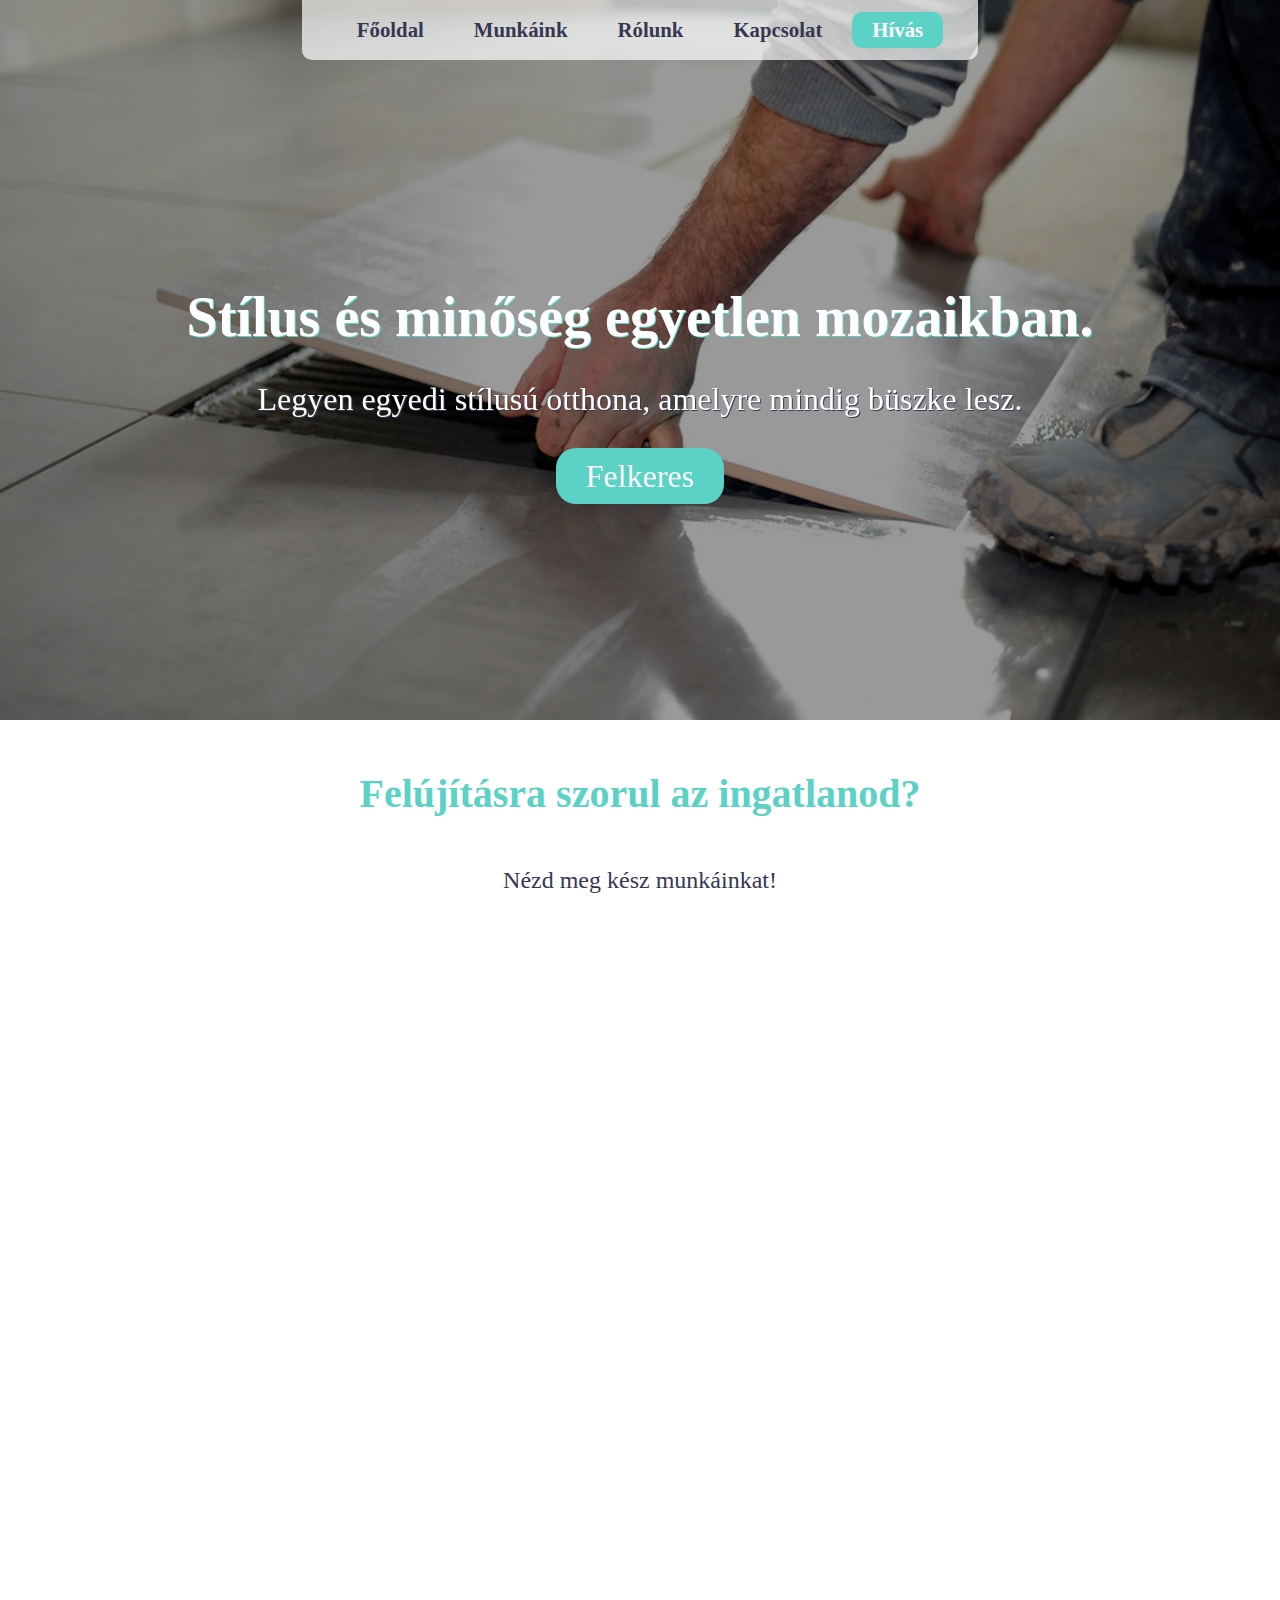
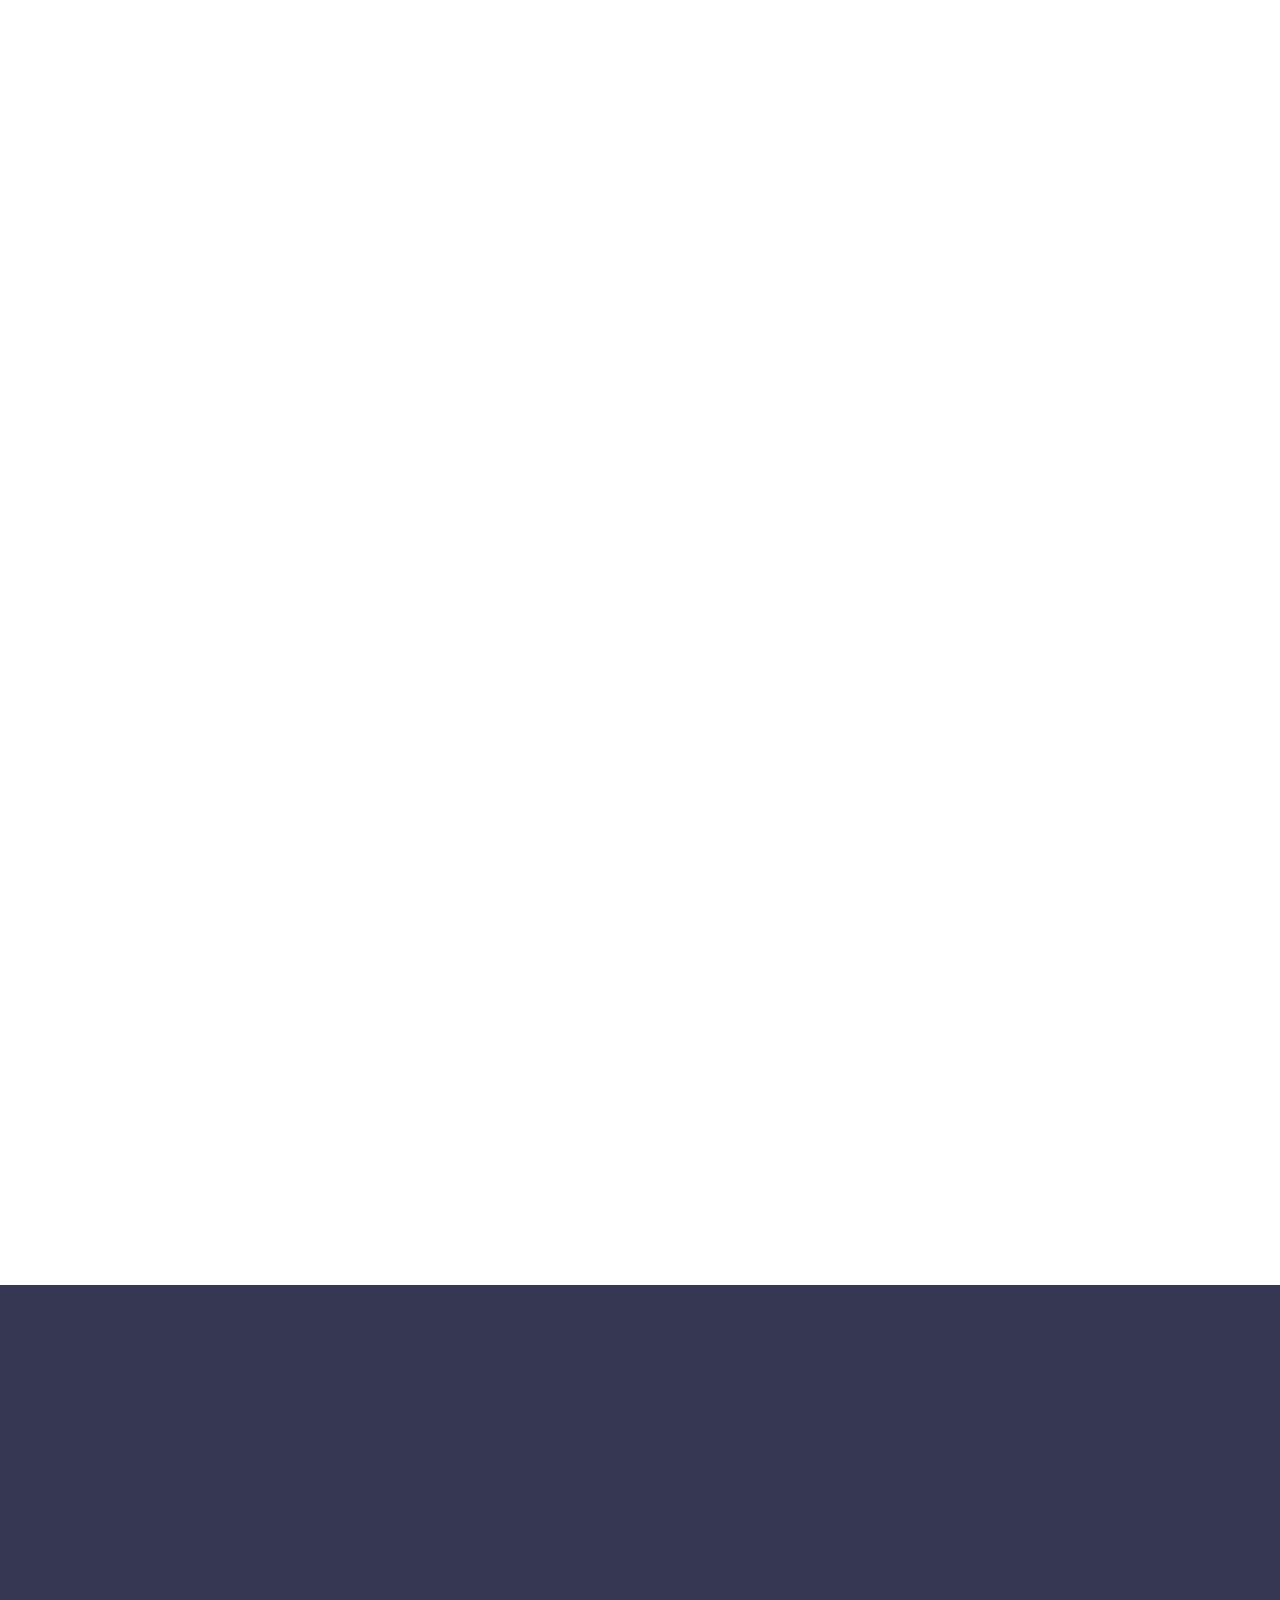
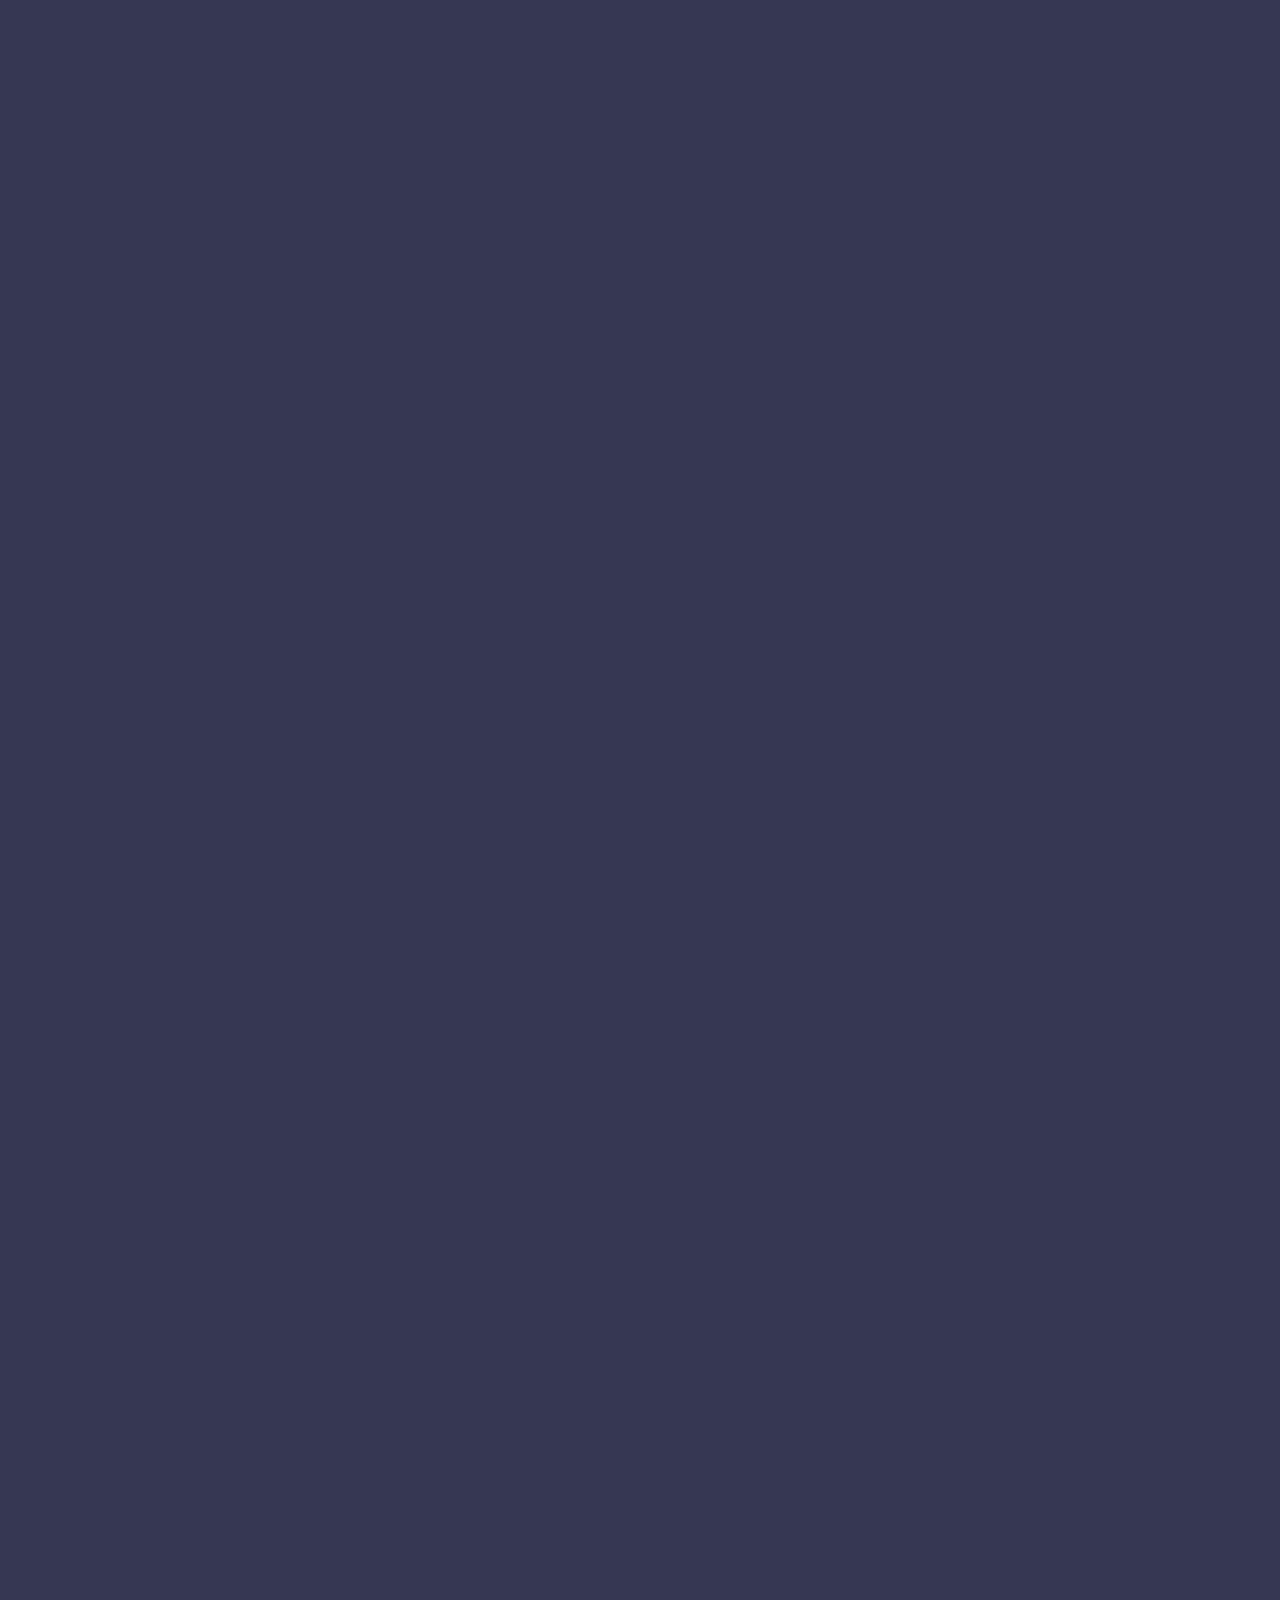
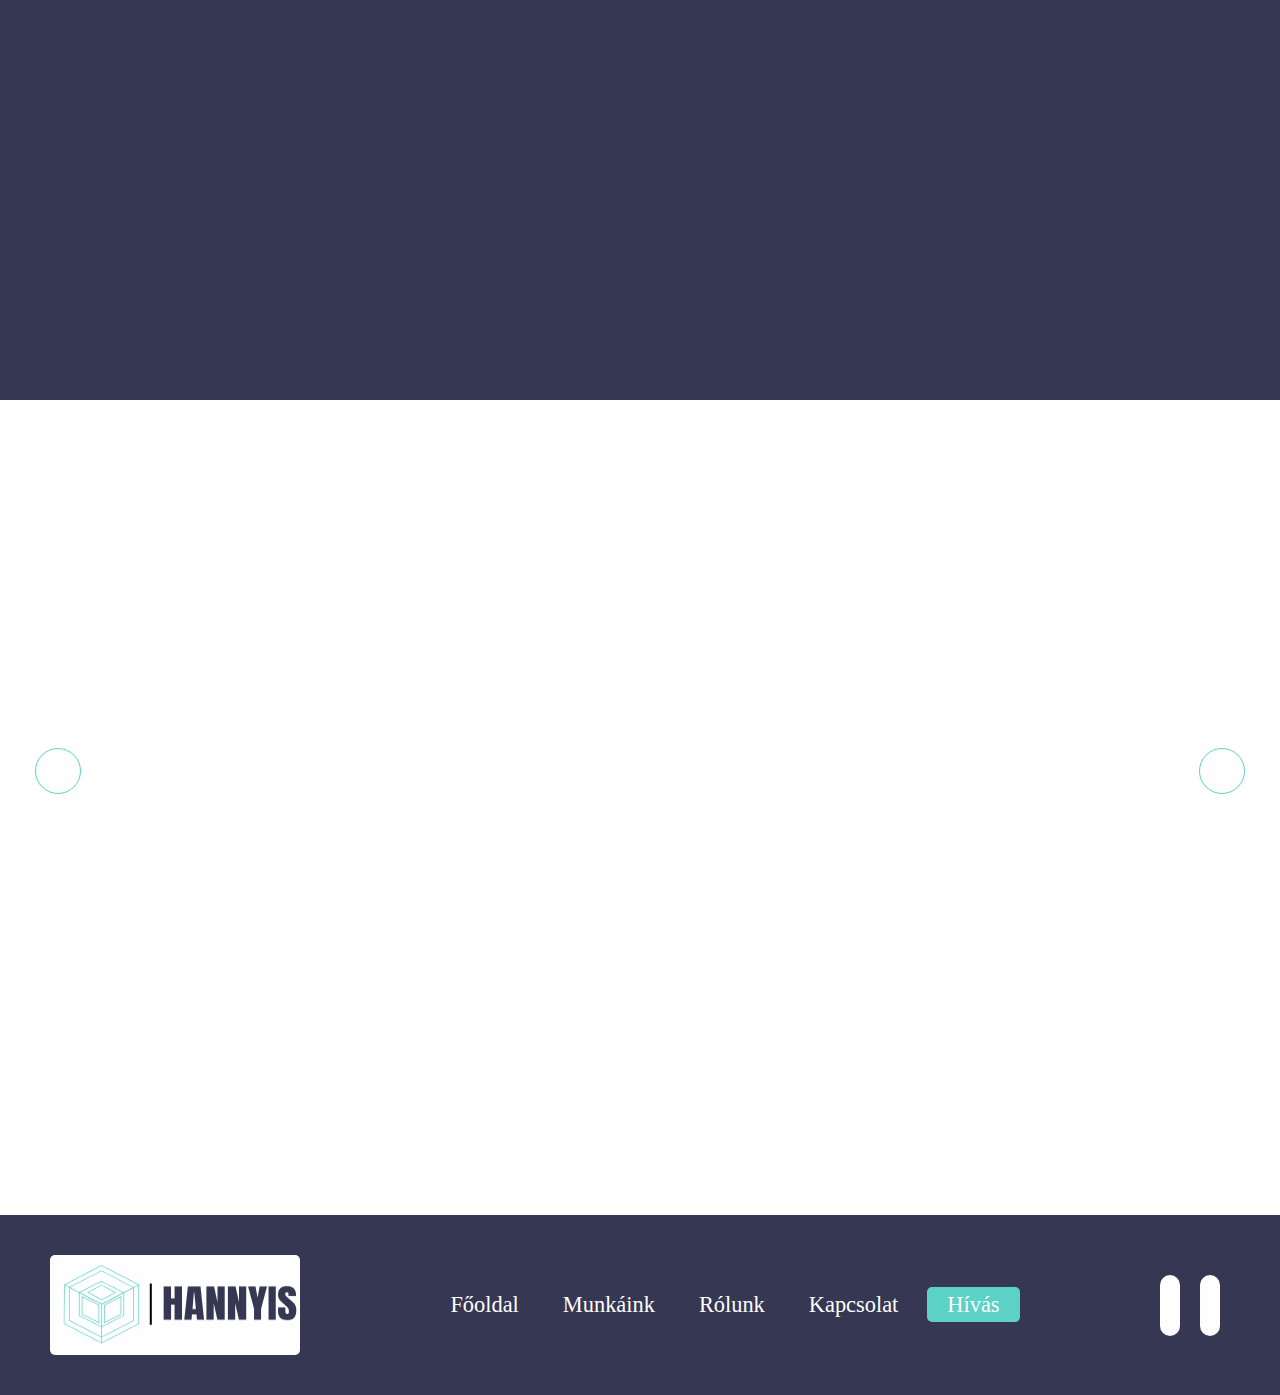
<file: index.html>
<!DOCTYPE html>
<html lang="en">
<head>
    <meta charset="UTF-8">
    <meta name="viewport" content="width=device-width, initial-scale=1.0">
    <title>Hannyis - Hideg, meleg burkolás</title>
    <link rel="stylesheet" href="style.css">
    <link rel="stylesheet" href="https://cdnjs.cloudflare.com/ajax/libs/font-awesome/6.4.0/css/all.min.css" integrity="sha512-iecdLmaskl7CVkqkXNQ/ZH/XLlvWZOJyj7Yy7tcenmpD1ypASozpmT/E0iPtmFIB46ZmdtAc9eNBvH0H/ZpiBw==" crossorigin="anonymous" referrerpolicy="no-referrer" />
</head>
<body>
    <header>
        <nav>
            <div class="toggle">
                <span class="bar"></span>
                <span class="bar"></span>
                <span class="bar"></span>
            </div>
            <div class="menu_list">
                <ul>
                    <a href="#" class="nav_links">Főoldal</a>
                    <a href="munkaink.html" class="nav_links">Munkáink</a>
                    <a href="#rolunk" class="nav_links">Rólunk</a>
                    <a href="#" class="nav_links">Kapcsolat</a>
                    <a href="tel:06204989995" class="nav_links tel">Hívás</a>
                    
                </ul>
            </div>
        </nav>
        
        <div class="header_box hidden" >
            <h1>Stílus és minőség egyetlen mozaikban.</h1>
            <p>Legyen egyedi stílusú otthona, amelyre mindig büszke lesz.</p>
            <a href="#">Felkeres</a>
        </div>
        <div class="overlay"></div>
    </header>

    <main>
        <div id="munkak">
            <h2>Felújításra szorul az ingatlanod?</h2>
            <p class="munkaP">Nézd meg kész munkáinkat!</p>

            <div class="munka_container">
                <div class="munka_card hidden">
                    <img src="img/header-5.jpg" alt="fürdőszoba munkák">

                    <h3>Fürdőszobák</h3>

                    <p class="munka_detail">
                        A fürdőszoba a lakás egyik olyan területe, ahol a burkolatok szerepe kritikus. Vállalatunk kiváló tapasztalattal és szakértelemmel rendelkezik a fürdőszoba felújításában, és széles választékban kínálunk stílusos és tartós burkolatokat. Legyen szó padló- vagy falburkolásról, csempe- vagy mozaikburkolatról, mi gondoskodunk arról, hogy a fürdőszobája egyedi és elegáns ...
                    </p>

                    <a href="munkaink.html">Megnézem</a>
                </div>

                <div class="munka_card hidden">
                    <img src="img/konyha-card.jpg" alt="konyha munkák">

                    <h3>Konyha</h3>
                    
                    <p class="munka_detail">
                        A konyha a ház központi helye, ahol a burkolatoknak ellenállónak és könnyen tisztíthatónak kell lenniük. Cégünk széles választékban kínál minőségi konyhai burkolatokat, amelyek megfelelnek mind az esztétikai, mind a funkcionális követelményeknek. Legyen szó csempéről, padlólapokról vagy modern anyagokról, mi segítünk kiválasztani az ideális burkolatot, amely kiemeli ...
                    </p>
                    
                    <a href="munkaink.html">Megnézem</a>
                </div>

                <div class="munka_card hidden">
                    <img src="img/terasz-card.jpg" alt="terasz és kültéri munkák">

                    <h3>Terasz, kültér</h3>
                    
                    <p class="munka_detail">
                        A terasz és a kültéri burkolatok szépsége és állóképessége alapvető fontosságú a kültéri életterekben. Cégünk szakértő burkolói olyan anyagokkal dolgoznak, amelyek ellenállnak az időjárás viszontagságainak és kiváló minőségű burkolatokat kínálnak teraszok, járdák vagy medencék számára. Legyen szüksége természetes kőburkolatra, fahatású padlóburkolatra vagy ...
                    </p>

                    <a href="munkaink.html">Megnézem</a>
                </div>
            </div>
        </div>

        <div id="rolunk">

            <h2 class="hidden">Miért minket válasszon?</h2>

            <section class="hidden">
                <p>
                    Cégünk már több mint 15 éve foglalkozik magas minőségű burkolási szolgáltatások nyújtásával 
                    ügyfeleink számára. Komoly elkötelezettséggel és szakértelemmel rendelkező csapatunk kiemelkedően 
                    fontosnak tartja a minőséget és az ügyfél elégedettségét minden burkolási projektben.
                </p>
            </section>

            <div class="section_container">

                <section class="hidden">
                    <div class="icon">
                        <img src="img/worker-icon.png" alt="">
                    </div>
                    
                    <h3>Tapasztalt szakemberek</h3>
    
                    
                    <p>
                        Burkoló csapatunkban csak tapasztalt, magasan képzett szakemberek dolgoznak. Szakértelmük és 
                        precizitásuk biztosítja, hogy a burkolási munkák magas színvonalon és kifogástalan minőségben 
                        készüljenek el.
                    </p>
                </section>
    
                <section class="hidden">
                    <div class="icon">
                        <img src="img/material-icon.png" alt="">
                    </div>
    
                    <h3>Minőségi anyagok</h3>
    
                    <p>
                        Csak minőségi burkoló anyagokat használunk munkáink során. Együttműködünk megbízható beszállítókkal, 
                        hogy biztosítsuk a tartósságot, esztétikát és funkcionalitást a burkolatokban.
                    </p>
    
                </section>
    
                <section class="hidden">
                    <div class="icon">
                        <img src="img/engine-icon.png" alt="">
                    </div>
                    
                    <h3>Testreszabott megoldások</h3>
    
                    <p>
                        Minden ügyfelünknek egyedi igényei és elképzelései alapján dolgozunk. Szakembereink figyelmesen 
                        meghallgatják az Ön burkolással kapcsolatos igényeit, és személyre szabott megoldásokat kínálnak.
                    </p>
                </section>
    
                <section class="hidden">
                    <div class="icon">
                        <img src="img/deadline-icon.png" alt="">
                    </div>
                    
                    <h3>Pontos határidők</h3>
    
                    <p>
                        Fontosnak tartjuk a határidők betartását és a projektidőterv pontos végrehajtását. Munkatársaink 
                        gondosan tervezik és szervezik meg a burkolási projekteket, hogy azok időben és zökkenőmentesen 
                        valósuljanak meg.
                    </p>
                </section>
    
                <section class="hidden">
                    <div class="icon">
                        <img src="img/costumer-icon.png" alt="">
                    </div>
                    
                    <h3>Ügyfélközpontú hozzáállás</h3>
    
                    <p>
                        Ügyfeleink elégedettsége számunkra kiemelten fontos. Minden lépésben szorosan együttműködünk Önnel, 
                        nyitottak vagyunk a visszajelzésekre és igyekszünk megvalósítani az Ön elképzeléseit.
                    </p>
                </section>

            </div>


            <div class="rolunk_kapcsolat hidden">
                <h3> Ha kérdése van, vagy szeretné elkezdeni a burkolással kapcsolatos munkát, vegye fel velünk a kapcsolatot a megadott elérhetőségeinken.</h2>

                <a href="#">Kapcsolat</a>
            </div>
        </div>

        <div id="galery_wrapper">
            <h2 class="hidden">Munkáink képekben</h2>

            <i id="left" class="fa-solid fa-angle-left"></i>
            <div class="carousel hidden">
                <img src="img/home-carousel-img1.jpg" alt="img" draggable="false">
                <img src="img/home-carousel-img2.jpg" alt="img" draggable="false">
                <img src="img/home-carousel-img3.jpg" alt="img" draggable="false">
                <img src="img/home-carousel-img4.jpg" alt="img" draggable="false">
                <img src="img/home-carousel-img5.jpg" alt="img" draggable="false">
                <img src="img/home-carousel-img6.jpg" alt="img" draggable="false">
                <img src="img/home-carousel-img7.jpg" alt="img" draggable="false">
                <img src="img/home-carousel-img8.jpg" alt="img" draggable="false">
                <img src="img/home-carousel-img9.jpg" alt="img" draggable="false">
            </div>
            <i id="right" class="fa-solid fa-angle-right"></i>
        </div>

        <div class="arak hidden">
            <a href="#tablazat">Áraink</a>

            <div class="ar_tablazat" id="tablazat">
                <h5>Minden munkához egyedi árajánlatot készítünk, így a megjelenített árak esetenként változhatnak.</h5>

                <div class="list">
                    <div class="item">
                        <h3 class="title">Fal és padló burkolás - normál</h3>
                        <h3 class="price">9 500 Ft/m2</h3>
                    </div>

                    <div class="item">
                        <h3 class="title">Fal és padló burkolás - kötés</h3>
                        <h3 class="price">9 900 Ft/m2</h3>
                    </div>

                    <div class="item">
                        <h3 class="title">Vágott lábazat rakás</h3>
                        <h3 class="price">3 000 Ft/fm</h3>
                    </div>

                    <div class="item">
                        <h3 class="title">Lépcső burkolás</h3>
                        <h3 class="price">9 900 Ft/fm</h3>
                    </div>

                    <div class="item">
                        <h3 class="title">Vágott kő burkolás</h3>
                        <h3 class="price">9 500 Ft/m2</h3>
                    </div>

                    <div class="item">
                        <h3 class="title">Kád beépítés - falazás egyenes</h3>
                        <h3 class="price">55 000 Ft/db</h3>
                    </div>

                    <div class="item">
                        <h3 class="title">Kád beépítés - falazás íves</h3>
                        <h3 class="price">65 000 Ft/db</h3>
                    </div>

                    <div class="item">
                        <h3 class="title">Zuhanytálca beépítés - falazás</h3>
                        <h3 class="price">45 000 Ft/db</h3>
                    </div>

                    <div class="item">
                        <h3 class="title">Aljzatkiegyenlítés padloponozás</h3>
                        <h3 class="price">3 500 Ft/m2</h3>
                    </div>

                    <div class="item">
                        <h3 class="title">Betonozás burkoláshoz</h3>
                        <h3 class="price">6 900 Ft/m2</h3>
                    </div>

                    <div class="item">
                        <h3 class="title">Vízszigetelés egy rétegben</h3>
                        <h3 class="price">3 000 Ft/m2</h3>
                    </div>

                    <div class="item">
                        <h3 class="title">Sziloplasztozás</h3>
                        <h3 class="price">800 Ft/fm</h3>
                    </div>

                    <div class="item">
                        <h3 class="title">Vakolás burkoláshoz</h3>
                        <h3 class="price">6 900 Ft/m2</h3>
                    </div>
                </div>
            </div>
        </div>

        <div class="footer">
            <div class="logo">
                <img src="img/hannyis-logo.png" alt="logo">
            </div>

            <div class="footer_ul">
                <ul>
                    <a href="#" class="nav_links">Főoldal</a>
                    <a href="munkaink.html" class="nav_links">Munkáink</a>
                    <a href="#rolunk" class="nav_links">Rólunk</a>
                    <a href="#" class="nav_links">Kapcsolat</a>
                    <a href="tel:06204989995" class="nav_links tel">Hívás</a>
                </ul>
            </div>

            <div class="footer_social">
                <a href="#"><i class="fa-brands fa-facebook"></i></a>
                <a href="#"><i class="fa-brands fa-instagram"></i></a>
            </div>
        </div>
    </main>
    <script src="script.js"></script>
</body>
</html>
</file>
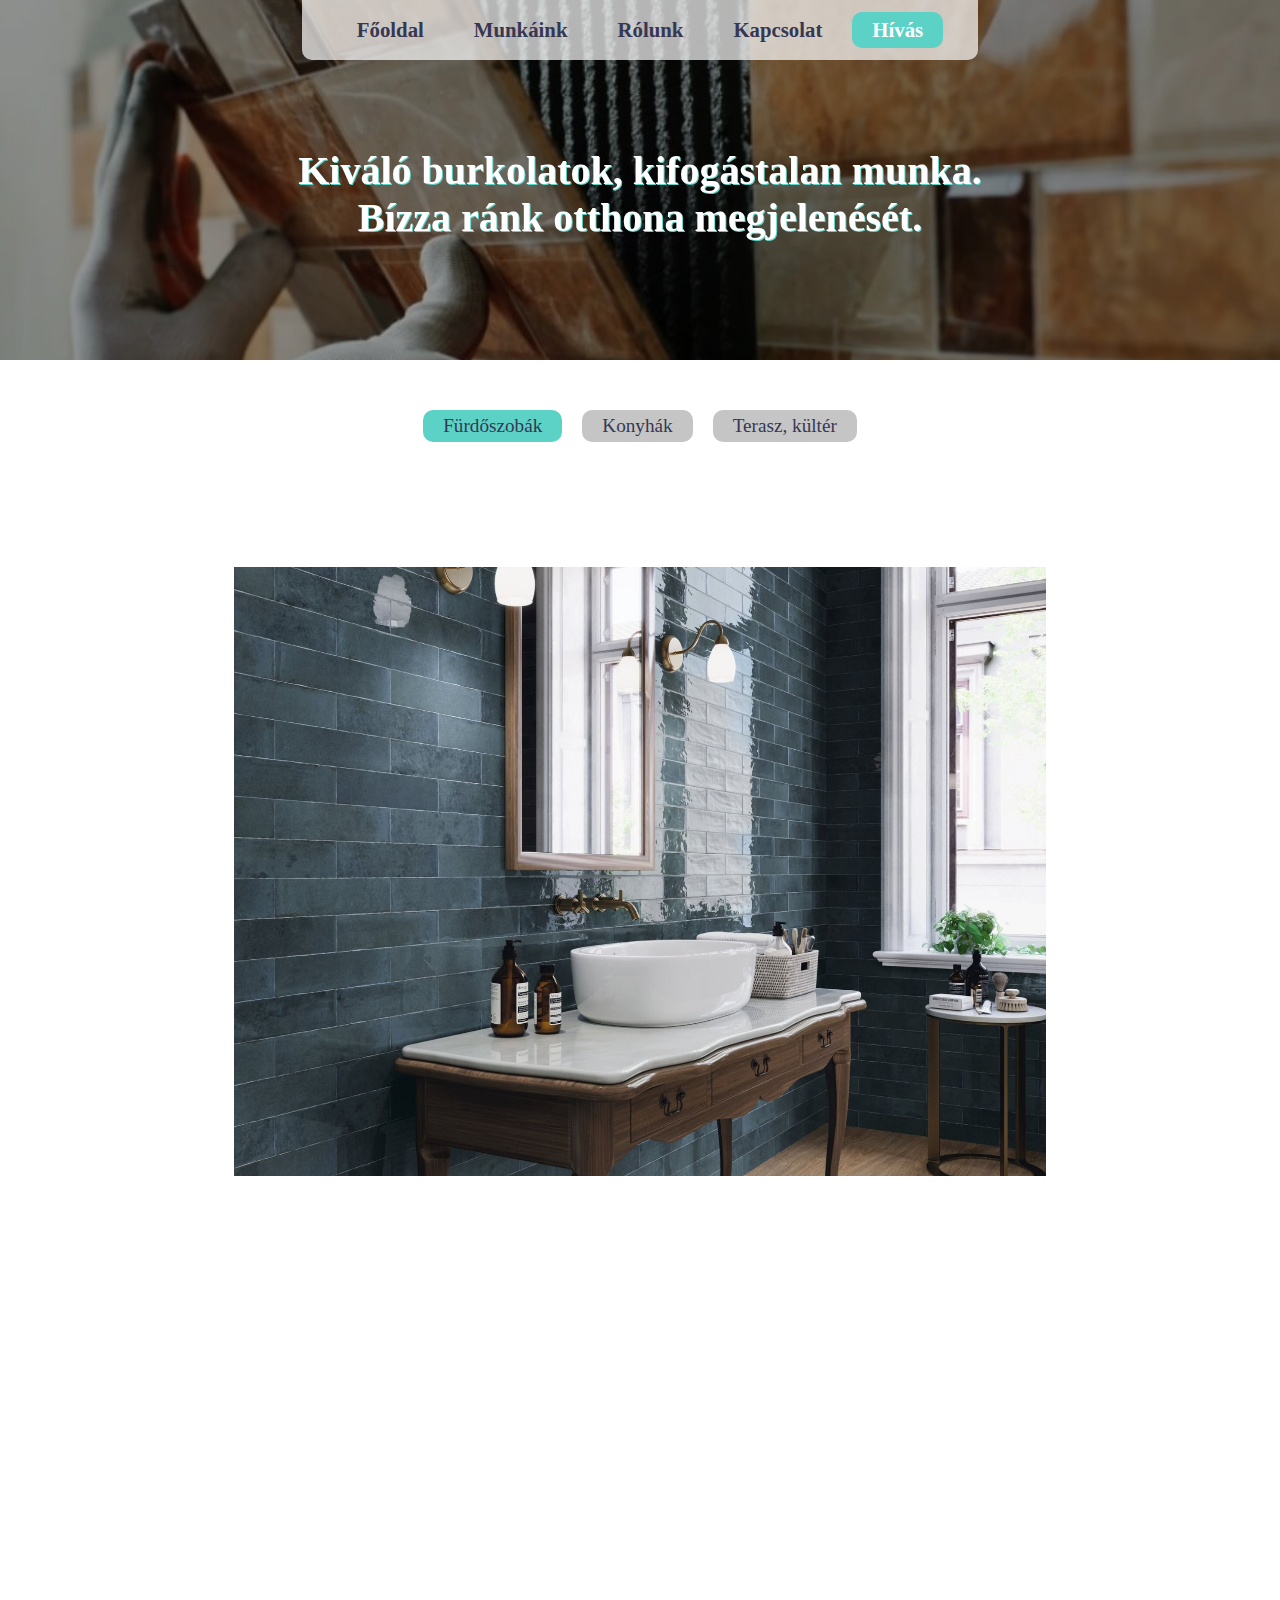
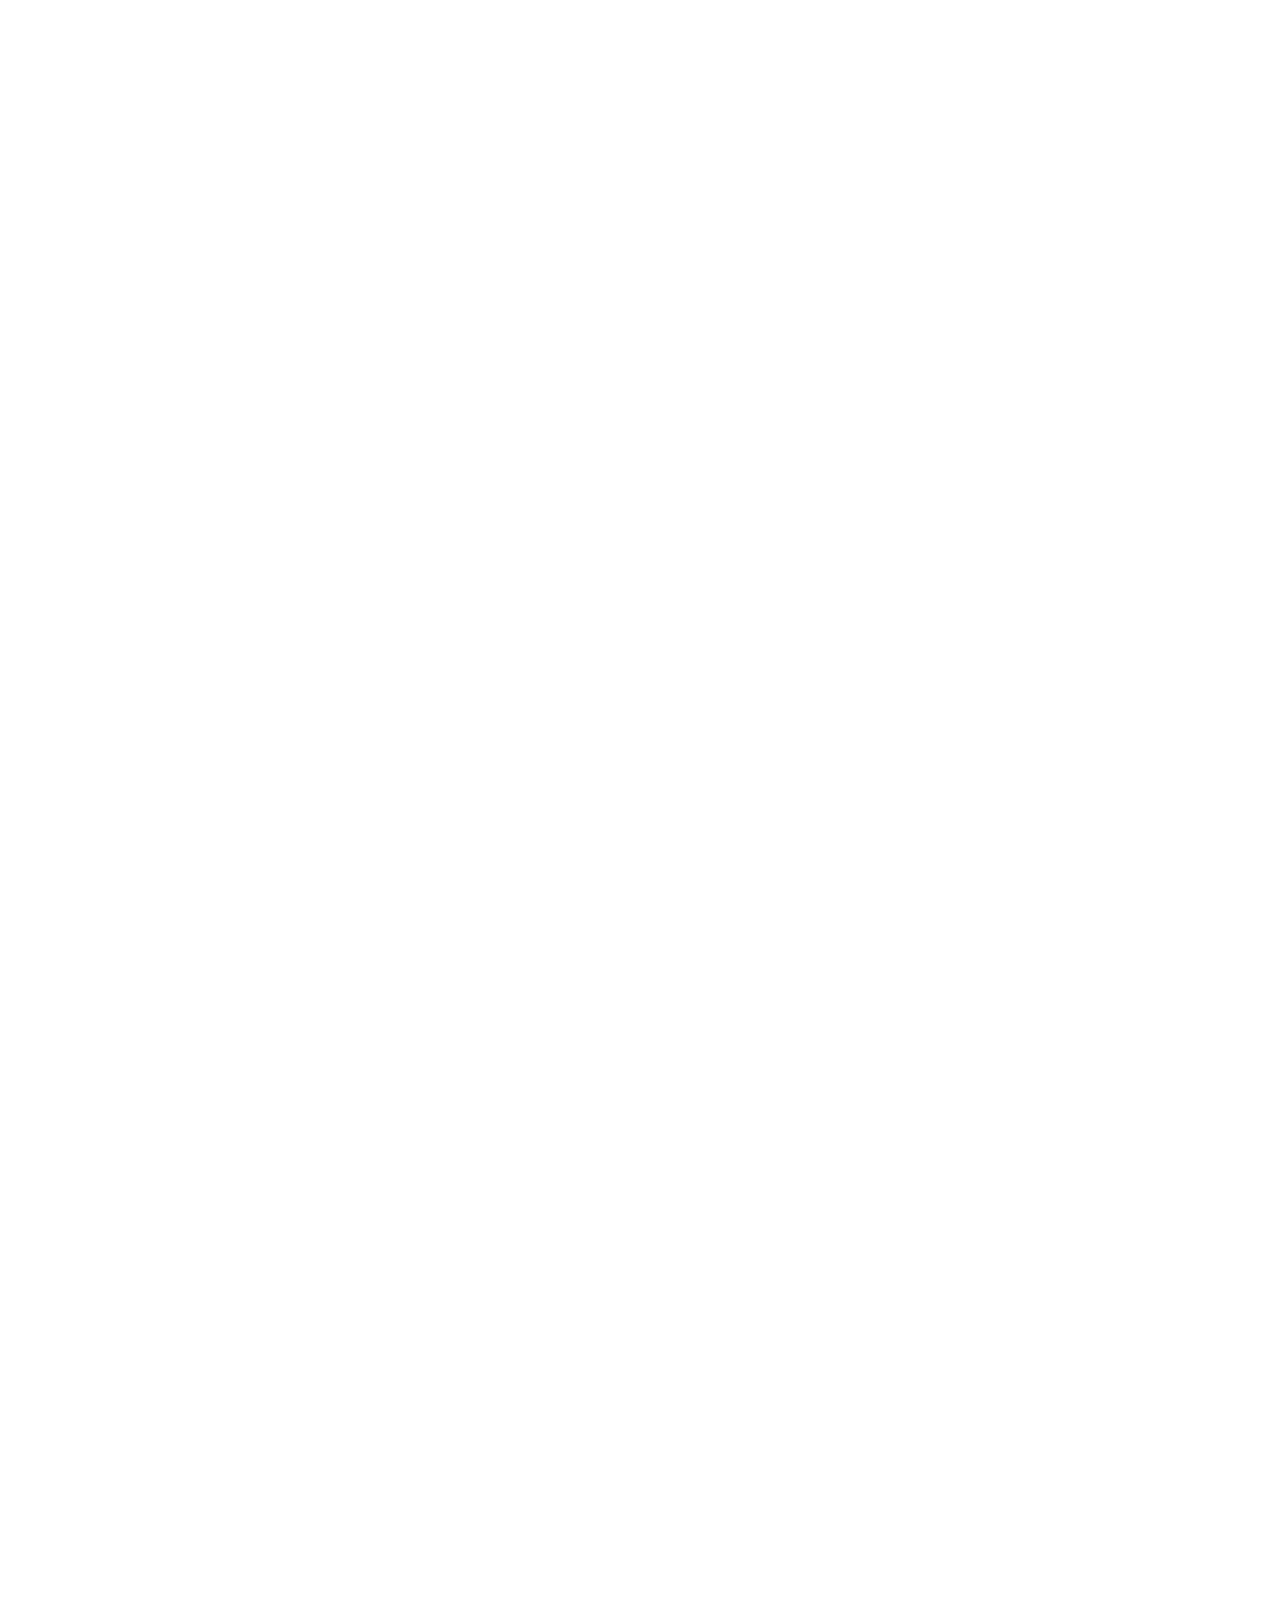
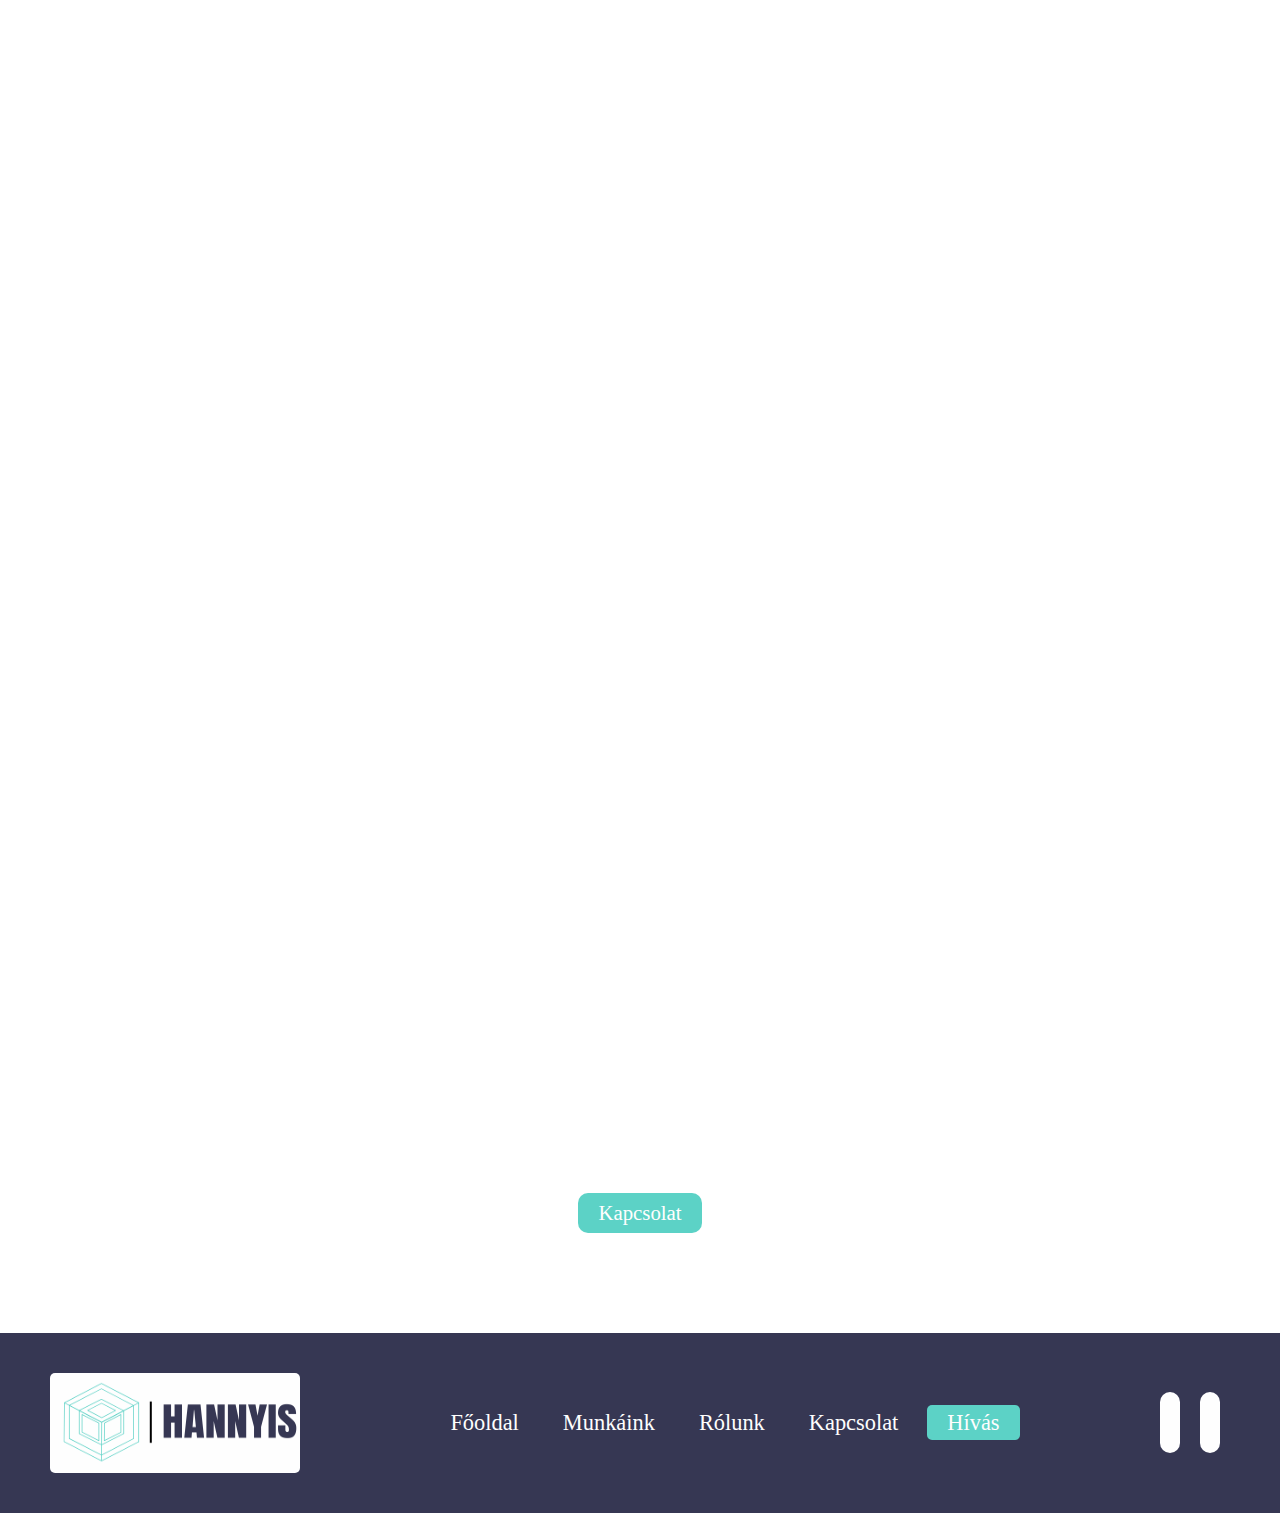
<file: munkaink.html>
<!DOCTYPE html>
<html lang="en">
<head>
    <meta charset="UTF-8">
    <meta name="viewport" content="width=device-width, initial-scale=1.0">
    <title>Hannyis - Hideg, meleg burkolás</title>
    <link rel="stylesheet" href="style.css">
    <link rel="stylesheet" href="https://cdnjs.cloudflare.com/ajax/libs/font-awesome/6.4.0/css/all.min.css" integrity="sha512-iecdLmaskl7CVkqkXNQ/ZH/XLlvWZOJyj7Yy7tcenmpD1ypASozpmT/E0iPtmFIB46ZmdtAc9eNBvH0H/ZpiBw==" crossorigin="anonymous" referrerpolicy="no-referrer" />
</head>
<body>
    <header class="munkaink_header">
        <nav>
            <div class="toggle">
                <span class="bar"></span>
                <span class="bar"></span>
                <span class="bar"></span>
            </div>
            <div class="menu_list">
                <ul>
                    <a href="index.html" class="nav_links">Főoldal</a>
                    <a href="#" class="nav_links">Munkáink</a>
                    <a href="#rolunk" class="nav_links">Rólunk</a>
                    <a href="#" class="nav_links">Kapcsolat</a>
                    <a href="tel:06204989995" class="nav_links tel">Hívás</a>
                </ul>
            </div>
        </nav>
        
        <div class="header_box hidden" >
            <h1>Kiváló burkolatok, kifogástalan munka. Bízza ránk otthona megjelenését.</h1>
        </div>
        <div class="overlay"></div>
    </header>

    <main>

        <div id="galery_container">

            <div class="options">
                <a class="selected" href="#galery" data-value="furdoSzoba">Fürdőszobák</a>
                <a href="#galery" data-value="konyha">Konyhák</a>
                <a href="#galery" data-value="kulter">Terasz, kültér</a>
            </div>

            <div id="galery">
                <img src="img/header-5.jpg" alt="Fürdőszobák" class="hidden">
                <img src="img/home-carousel-img1.jpg" alt="Fürdőszobák" class="hidden">
                <img src="img/home-carousel-img9.jpg" alt="Fürdőszobák" class="hidden">
                <img src="img/bathroom-1.jpg" alt="Fürdőszobák" class="hidden">
                <img src="img/bathroom-2.jpg" alt="Fürdőszobák" class="hidden">
                <img src="img/bathroom-3.jpg" alt="Fürdőszobák" class="hidden">
                <img src="img/bathroom-4.jpg" alt="Fürdőszobák" class="hidden">
            </div>
        </div>

        <div class="munka_btns">
            <a href="#" class="munka_kapcsolat">Kapcsolat</a>
            <a href="#galery_container" class="up_btn"><i class="fa fa-arrow-up"></i></a>
        </div>

        <div class="footer">
            <div class="logo">
                <img src="img/hannyis-logo.png" alt="logo">
            </div>

            <div class="footer_ul">
                <ul>
                    <a href="#" class="nav_links">Főoldal</a>
                    <a href="munkaink.html" class="nav_links">Munkáink</a>
                    <a href="#rolunk" class="nav_links">Rólunk</a>
                    <a href="#" class="nav_links">Kapcsolat</a>
                    <a href="tel:06204989995" class="nav_links tel">Hívás</a>
                </ul>
            </div>

            <div class="footer_social">
                <a href="#"><i class="fa-brands fa-facebook"></i></a>
                <a href="#"><i class="fa-brands fa-instagram"></i></a>
            </div>
        </div>
    </main>
    <script src="munkaink.js"></script>
</body>
</html>
</file>
<file: style.css>
*{
    margin: 0;
    padding: 0;
    box-sizing: border-box;
    scroll-behavior: smooth;
}

body{
    max-height: 100vh;
}

header{
    display: flex;
    flex-direction: column;
    align-items: center;
    justify-content: space-between;
    background: url(img/tiling-header3.jpg);
    background-repeat: no-repeat;
    background-size: cover;
    background-position: center;
    height: 80vh;
}

header .overlay{
    position: absolute;
    top: 0;
    left: 0;
    width: 100%;
    height: inherit;
    background-color: rgba(0, 0, 0, 0.4);
}

nav{
    display: flex;
    align-items: center;
    justify-content: center;
    height: 60px;
    padding: 0 30px;
    transition: all .3s;
    width: fit-content;
    background-color: rgba(255, 255, 255, .7);
    border-bottom-left-radius: 10px;
    border-bottom-right-radius: 10px;
    z-index: 2;
}

.toggle{
    display: none;
}

.menu_list ul{
    display: flex;
    margin: 0;
}

.menu_list .nav_links{
    display: block;
    color: #363753;
    font-size: 1.3rem;
    font-weight: bold;
    padding: 6px 20px;
    text-decoration: none;
    border-radius: 10px;
    transition: all 0.1s;
    margin: 0 5px;
}

.nav_links.tel{
    background-color: #5cd2c6;
    color: #fefefe;
    transition: all .3s;
}

.nav_links.tel:hover{
    background-color: #0c7c71;
    transition: all .3s;
}

.header_box{
    margin:20px 50px 25vh 50px;
    color: #fefefe;
    text-align: center;
    z-index: 1;
}

.header_box h1{
    font-size: 3.5rem;
    margin-bottom: 2rem;
    text-shadow: 1px 1px #5cd2c6;
}

.header_box p{
    font-size: 2rem;
    padding: 0 20px;
    margin-bottom: 40px;
    text-shadow: 1px 1px #363753;
}

.header_box a{
    background-color: #5cd2c6;
    padding: 10px 30px;
    border-radius: 20px;
    color: #FEFEFE;
    text-decoration: none;
    margin-top: 10px;
    font-size: 2rem;
    transition: all .3s;
}

.header_box a:hover{
    background-color: #0c7c71;
    transition: all .3s;
}

.munkaink_header{
    background: url(img/tiling-header2.jpg);
    height: 40vh;
    background-position: center;
    background-size: cover;
    background-repeat: no-repeat;
    display: flex;
    align-items: center;
    justify-content: space-between;
}

.munkaink_header .header_box h1 {
    font-size: 2.5rem;
    width: 60%;
    text-shadow: 1px 1px #5cd2c6;
}

.munkaink_header .header_box{
    margin: auto;
    display: flex;
    align-items: center;
    justify-content: center;
}

main{
    display: flex;
    flex-direction: column;
    align-items: center;
    justify-content: center;
}

#munkak{
    width: 100%;
    display: flex;
    align-items: center;
    justify-content: center;
    flex-direction: column;
}

#munkak h2{
    margin: 50px 20px;
    font-size: 2.5rem;
    text-align: center;
    color: #5cd2c6;
}

#munkak .munkaP{
    text-align: center;
    font-size: 1.5rem;
    color: #363753;
}

#munkak .munka_container{
    display: flex;
    align-items: center;
    justify-content: space-around;
    width: fit-content;
    padding: 20px;
    margin-bottom: 100px;
}

#munkak .munka_card{
    height: fit-content;
    width: 400px;
    box-shadow: 2px 10px 10px #363753;
    margin: 20px 20px;
    border-radius: 5px;
}

#munkak .munka_card img{
    width: 100%;
    height: 300px;
    border-top-left-radius: 5px;
    border-top-right-radius: 5px;
}

#munkak .munka_card h3{
    text-align: center;
    font-size: 1.5rem;
    padding: 10px 0;
    color: #363753;
}

#munkak .munka_card .munka_detail{
    padding: 5px 10px;
    text-align: justify;
    font-size: 1.1rem;
}

#munkak .munka_card a{
    float: right;
    margin: 0 15px 15px 0;
    text-decoration: none;
    background-color: #5cd2c6;
    padding: 6px 12px;
    border-radius: 5px;
    color: #fefefe;
    font-size: 1.1rem;
    transition: all .3s;
}

.hidden{
    opacity: 0;
    filter: blur(3px);
    transition: all .7s;
}

.show{
    opacity: 1;
    filter: blur(0);
    transition: all .7s;
}

#munkak .munka_card a:hover{
    background-color: #0c7c71;
    transition: all .3s;
}

#rolunk{
    display: flex;
    flex-direction: column;
    align-items: center;
    justify-content: center;
    height: fit-content;
    padding: 50px 30px;
    background-color:#363753;
}

#rolunk .section_container{
    display: flex;
    justify-content: center;
    flex-wrap: wrap;
}

#rolunk h2{
    text-align: center;
    color: #5cd2c6;
    font-size: 3rem;
    margin: 20px 0;
}

#rolunk .section_container section{
    padding: 30px;
    flex-basis: 30%;
}

#rolunk section .icon{
    width: 100%;
    display: grid;
    place-items: center;
}

.icon img{
    max-width: 50%;
}

#rolunk section h3{
    text-align: center;
    font-size: 1.6rem;
    color: #5cd2c6;
    margin: 20px 0;
}

#rolunk section p{
    margin: 20px 15px;
    font-size: 1.5rem;
    color: #fefefe;
    line-height: 2rem;
    text-align: justify;
}

#rolunk .rolunk_kapcsolat{
    max-width: 70%;
    padding: 20px;
    margin-top: 30px;
    display: flex;
    flex-direction: column;
    align-items: center;
    justify-content: center;
}

#rolunk .rolunk_kapcsolat h3{
    text-align: justify;
    font-size: 2rem;
    color: #5cd2c6;
    margin-bottom: 40px;
}

#rolunk .rolunk_kapcsolat a{
    text-decoration: none;
    font-size: 1.3rem;
    padding: 8px 30px;
    background-color: #fefefe;
    color: #5cd2c6;
    border-radius: 10px;
    transition: all .3s;
}

#rolunk .rolunk_kapcsolat a:hover{
    background-color: #0c7c71;
    color: #fefefe;
    transition: all .3s;
}

#galery_wrapper{
    max-width: 1200px;
    position: relative;
    margin: 50px 40px 50px 30px;
}

#galery_wrapper h2{
    font-size: 2.5rem;
    color: #5cd2c6;
    text-align: center;
    margin: 50px 20px;
}

#galery_wrapper i{
    position: absolute;
    top: 60%;
    height: 46px;
    width: 46px;
    cursor: pointer;
    text-align: center;
    line-height: 46px;
    background: #fefefe;
    border-radius: 50%;
    border: 1px solid #5cd2c6;
    z-index: 1;
    color: #363753;
}

#galery_wrapper i:last-child{
    right: -10px;
}


#galery_wrapper .carousel{
    white-space: nowrap;
    font-size: 0px;
    cursor: pointer;
    overflow: hidden;
    margin: 10px;
    scroll-behavior: smooth;
}

#galery_wrapper .carousel.dragging{
    cursor: grab;
    scroll-behavior: auto;
}

#galery_wrapper .carousel.dragging img{
    pointer-events: none;
}


.carousel img{
    height: 340px;
    object-fit: cover;
    width: calc(100% / 3);
    margin-left: 14px;
}

.arak{
    margin-top: 50px;
    max-width: 1200px;
    display: grid;
    place-items: center;
}

.arak a{
    padding: 7px 30px;
    background-color: #5cd2c6;
    border-radius: 10px;
    font-size: 1.3rem;
    color: #fefefe;
    text-decoration: none;
    transition: all .3s;
    margin-bottom: 30px;
}

.arak a:hover{
    background-color: #0c7c71;
    transition: all .3s;
}

.arak h5{
    font-size: 1.3rem;
    color: red;
    text-align: center;
    margin: 10px 15px 30px 15px;
}

.arak .ar_tablazat{
    display: none;
    max-width: 1000px;
    transition: all .3s;
}

.ar_tablazat.open{
    display: flex;
    flex-direction: column;
    transition: all .3s;
}

.ar_tablazat .list{
    display: flex;
    flex-direction: column;
}

.item{
    display: flex;
    align-items: center;
    justify-content: space-between;
    padding: 15px;
}

.item:nth-child(odd){
    background-color: #8be0d8;
}

.item h3{
    color: #363753;
}

.footer{
    width: 90%;
    height: fit-content;
    background-color: #363753;
    margin-top: 100px;
    display: flex;
    align-items: center;
    justify-content: space-between;
    padding: 50px;
    border-top-left-radius: 10px;
    border-top-right-radius: 10px;
}

.footer .logo{
    height: 80px;
    width: 250px;
    display: flex;
    justify-content: center;
    align-items: center;
}

.footer .logo img{
    height: 100px;
    width: 100%;
    border-radius: 5px;
}

.footer .footer_ul{
    display: flex;
    align-items: center;
    justify-content: center;
}

.footer .footer_ul ul .nav_links{
    padding: 5px 20px;
    color: #fefefe;
    font-size: 1.4rem;
    text-decoration: none;
    transition: all .3s;
    text-align: center;
}

.footer .footer_ul ul .nav_links:hover{
    border-bottom: 1px solid #fefefe;
    transition: all .3s;
}

.footer .footer_ul .nav_links.tel{
    color: #fefefe;
    border-radius: 5px;
    margin-left: 5px;
    transition: all .3s;
}

.footer .footer_ul .nav_links.tel:hover{
    background-color: #0c7c71;
    color: #fefefe;
    transition: all .3s;
    border-bottom: none;
}

.footer .footer_social i{
    padding: 10px;
    margin: 10px;
    font-size: 2.3rem;
    color: #5cd2c6;
    transition: all .3s;
    background-color: #fefefe;
    border-radius: 10px;
}

.footer .footer_social i:hover{
    color: #0c7c71;
    transition: all .3s;
}

#galery_container{
    display: flex;
    flex-direction: column;
    align-items: center;
    justify-content: center;
    max-width: 1200px;
    padding: 50px 20px;
}

.options{
    margin-bottom: 70px;
    display: flex;
    align-items: center;
    justify-content: center;
}

.options a{
    text-decoration: none;
    color: #363753;
    background-color: #c5c5c5;
    padding: 5px 20px;
    margin: 0 10px;
    border: none;
    cursor: pointer;
    font-size: 1.2rem;
    border-radius: 10px;
    transition: all .3s;
    display: grid;
    place-items: center;
}

.options .selected{
    background-color: #5cd2c6;
    transition: all .3s;
    color: #363753;
}

#galery{
    margin-top: 50px;
    display: flex;
    flex-direction: column;
    align-items: center;
    justify-content: center;
    max-width: 1200px;
}

#galery img{
    max-width: 70%;
    margin: 5px;
}

.munka_btns{
    width: 100%;
    display: flex;
    align-items: center;
    justify-content: center;
    position: relative;
}

.munka_kapcsolat{
    text-decoration: none;
    font-size: 1.3rem;
    padding: 8px 20px;
    background-color: #5cd2c6;
    color: #fefefe;
    border-radius: 10px;
    transition: all .3s;
}

.munka_kapcsolat:hover{
    background-color: #0c7c71;
    transition: all .3s;
    color: #fefefe;
}

.up_btn{
    display: none;
    text-decoration: none;
    place-items: center;
    position: absolute;
    right: 30px;
    padding: 5px 10px;
    background-color: #5cd2c6;
    color: #fefefe;
    border-radius: 100%;
    font-size: 1.5rem;
}

@media(prefers-reduce-motion){
    .hidden{
        transition: none;
    }
}

@media only screen and (max-width: 1400px){
    #munkak .munka_container{
        justify-content: center;
        flex-direction: column;
        width: 100%;
    }

    #rolunk .section_container section{
        flex-basis: 50%;
    }

    .footer{
        width: 100%;
        border-top-left-radius: 0px;
        border-top-right-radius: 0px;
    }
}

@media only screen and (max-width: 1200px){
    #rolunk section{
        max-width: 80%;
    }

    .footer .footer_ul ul{
        display: flex;
        flex-direction: column;
        margin: 50px;
    }

    .footer .footer_ul ul .nav_links{
        margin: 20px 0;
    }

    .munkaink_header .header_box h1 {
        font-size: 2rem;
    }
}

@media only screen and (max-width: 900px){
    .toggle{
        display: block;
        cursor: pointer;
    }
    
    .toggle .bar{
        display: flex;
        padding-right: 10px;
        width: 60px;
        height: 8px;
        margin: 5px;
        background: #FEFEFE;
        border-radius: 5px;
        box-shadow: 1px 1px 1px #5cd2c6;
    }

    .menu_list{
        height: 0;
        position: absolute;
        top: 50px;
        left: 0;
        right: 0;
        width: 100vw;
        transition: all 0.3s;
        overflow: hidden;
    }

    .menu_list.active{
        display: flex;
        align-items: center;
        height: 550px;
        transition: all 0.3s;
        background-color: rgb(0, 0, 0);
        max-width: 100%;
    }

    .menu_list.active ul{
        opacity: 1;
    }

    .menu_list ul {
        display: flex;
        flex-direction: column;
        justify-content: space-around;
        width: fit-content;
        height: 100%;
        text-align: center;
        margin: 40px auto 40px auto;
        transition: all 0.2s;
        opacity: 0;
    }

    .menu_list .nav_links{
        margin: 15px;
        font-weight: bold;
        font-size: 1.6rem;
        color: #5cd2c6;
        text-shadow: 1px 1px #363753;
    }

    .nav_links.tel {
        background-color: #fefefe;
        color: #5cd2c6;
    }

    .footer .footer_ul .nav_links.tel{
        color: #5cd2c6;
    }

    nav{
        background-color: transparent;
        width: 100%;
        border-bottom-left-radius: 0;
        border-bottom-right-radius: 0;
    }

    nav.blur{
        background-color: rgb(0, 0, 0);
    }

    .icon img{
        width: 50%;
    }

    #rolunk .section_container section{
        flex-basis: 100%;
    }

    .carousel img{
        width: calc(100% / 2);
    }

    .footer{
        display: flex;
        flex-direction: column;
        height: fit-content;
        align-items: center;
        justify-content: space-between;
    }

    #galery img {
        max-width: 90%;
    }
}

@media only screen and (max-width: 600px){
    .header_box{
        margin:20px 30px 15vh 30px;
    }
    
    .header_box h1{
        font-size: 3rem;
    }

    .header_box p{
        font-size: 1.5rem;
    }

    #rolunk section{
        max-width: 100%;
    }

    #rolunk h2{
        font-size: 2.5rem;
    }

    #rolunk .rolunk_kapcsolat{
        max-width: 100%;
    }

    #rolunk .rolunk_kapcsolat h3{
        font-size: 1.4rem;
    }

    #rolunk{
        padding: 50px 10px;
    }

    #rolunk .section_container section {
        padding: 30px 20px;
    }

    .carousel img{
        width: 100%;
    }

    .munkaink_header .header_box h1 {
        font-size: 1.5rem;
        line-height: 2rem;
    }

    .options a{
        padding: 5px 7px;
        font-size: 1.2rem;
    }

    .menu_list{
        top: 60px;
    }

    #galery_container{
        padding: 50px 0 60px 0;
    }

    #galery img {
        max-width: 100%;
        margin: 5px 0;
    }

    .up_btn{
        display: grid;
    }

    .footer .logo img{
        height: 60px;
        width: 150px;
    }
}

@media only screen and (max-width: 450px){
    .header_box h1{
        font-size: 2.5rem;
    }

    .header_box a{
        padding: 7px 30px;
        font-size: 1.7rem;
    }

    #munkak .munka_card{
        width: 350px;
    }

    .item .title{
        font-size: 1.1rem;
    }
}
</file>
